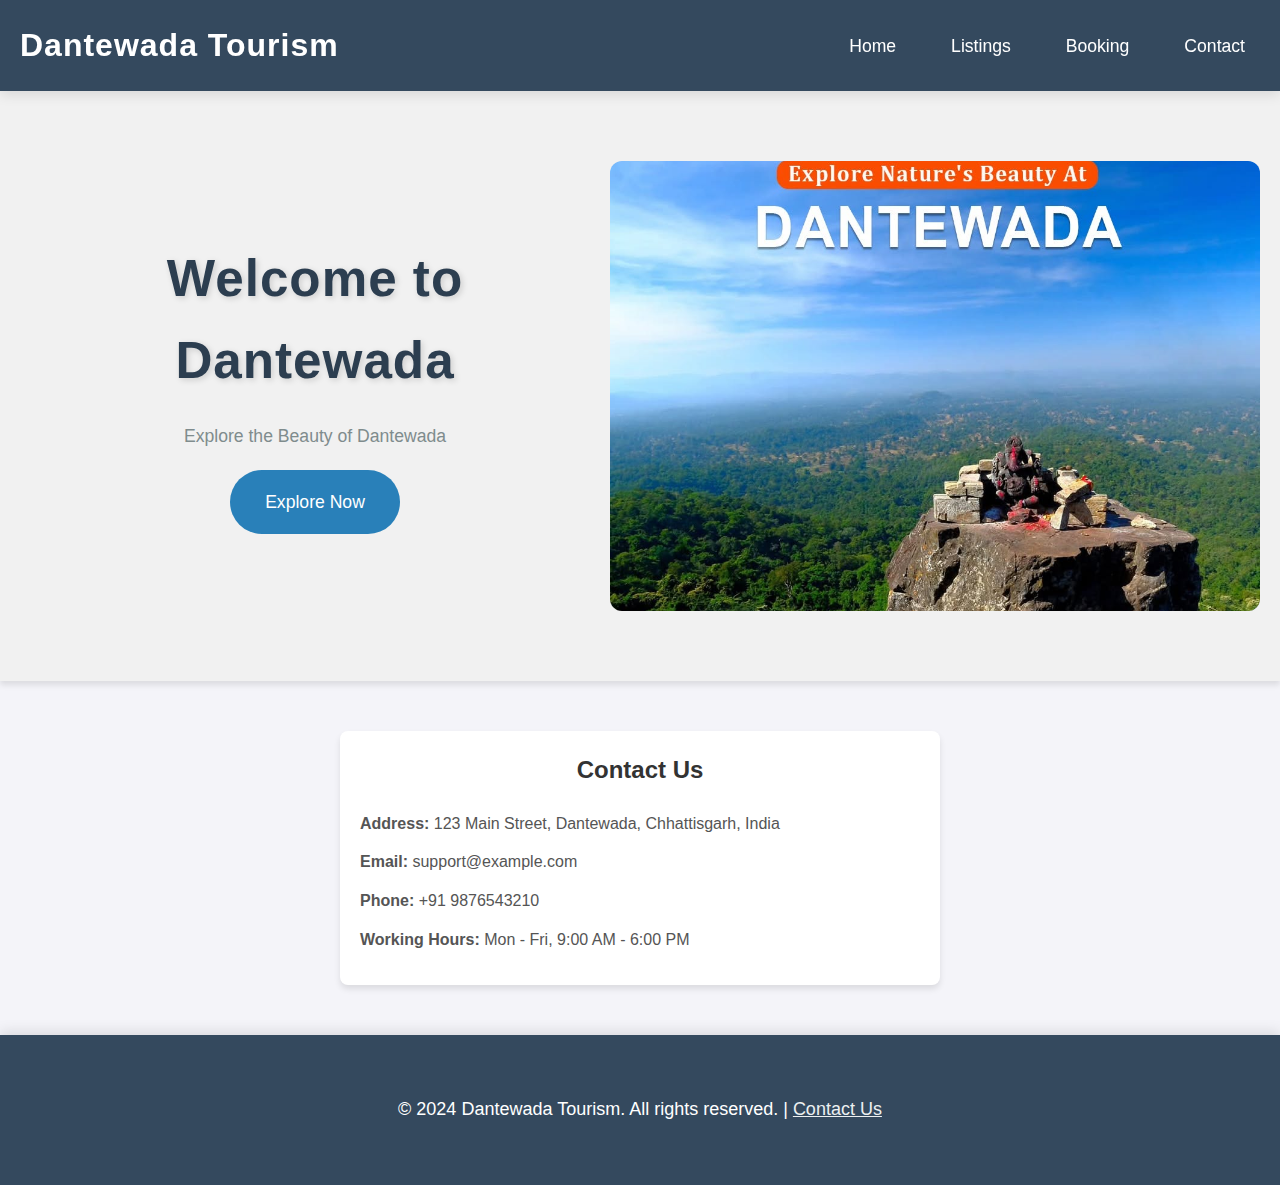
<file: index.html>
<!DOCTYPE html>
<html lang="en">
<head>
    <meta charset="UTF-8">
    <meta name="viewport" content="width=device-width, initial-scale=1.0">
    <title>Dantewada Tourism</title>
    <link rel="stylesheet" href="style.css">

    <link rel="stylesheet" href="Listings.css">
    

</head>
<body>
    <nav>
        <div class="logo">Dantewada Tourism</div>
        <ul>
            <li><a href="#">Home</a></li>
            <li><a href="Listings.html">Listings</a></li>
            <li><a href="Booking.html">Booking</a></li>
            <li><a href="#contact">Contact</a></li>
        </ul>
        <div class="hamburger">
            <div></div>
            <div></div>
            <div></div>
        </div>
    </nav>

    <header class="hero-section">
        <div class="text-half">
            <h1>Welcome to Dantewada</h1>
            <p>Explore the Beauty of Dantewada</p>
            <a href="Explore.html" class="btn-explore">Explore Now</a>
        </div>

        <div class="image-half">
            <div class="slideshow-container">
                <div class="slideshow-slide active" style="background-image: url('namasteindiatrip_4eccf6911a86432faf3872a4d13c5fe7.jpg');"></div>
                <div class="slideshow-slide" style="background-image: url('namasteindiatrip_75a07f0d20ea4db682f447fd8b31ff1c.jpg');"></div>
                <div class="slideshow-slide" style="background-image: url('namasteindiatrip_2084db52db264e73aed3e4681151c7f6.jpg');"></div>
                <div class="slideshow-slide" style="background-image: url('namasteindiatrip_c0755cd389ae461a869deede94a3b667.jpg');"></div>
                <div class="slideshow-slide" style="background-image: url('namasteindiatrip_fccf13529ca34841bc31e350d7595a4c.jpg');"></div>
                <div class="slideshow-slide" style="background-image: url('DALL·E 2024-12-21 23.57.46 - A creative and colorful logo for Dantewada Tourism. The design should incorporate elements of lush green landscapes, tribal heritage symbols, and cult.webp');"></div>
                <div class="slideshow-slide" style="background-image: url('namasteindiatrip_fccf13529ca34841bc31e350d7595a4c.jpg');"></div>
                <div class="slideshow-slide" style="background-image: url('namasteindiatrip_c0755cd389ae461a869deede94a3b667.jpg');"></div>
            </div>
        </div>
    </header>

    <div class="contact-section" id="contact">
        <h2>Contact Us</h2>
        <div class="contact-details">
            <div><span>Address:</span> 123 Main Street, Dantewada, Chhattisgarh, India</div>
            <div><span>Email:</span> support@example.com</div>
            <div><span>Phone:</span> +91 9876543210</div>
            <div><span>Working Hours:</span> Mon - Fri, 9:00 AM - 6:00 PM</div>
        </div>
    </div>

    <footer class="foot">
        <p>&copy; 2024 Dantewada Tourism. All rights reserved. | <a href="#contact">Contact Us</a></p>
    </footer>

    <script src="script.js"></script>
</body>
</html>
</file>
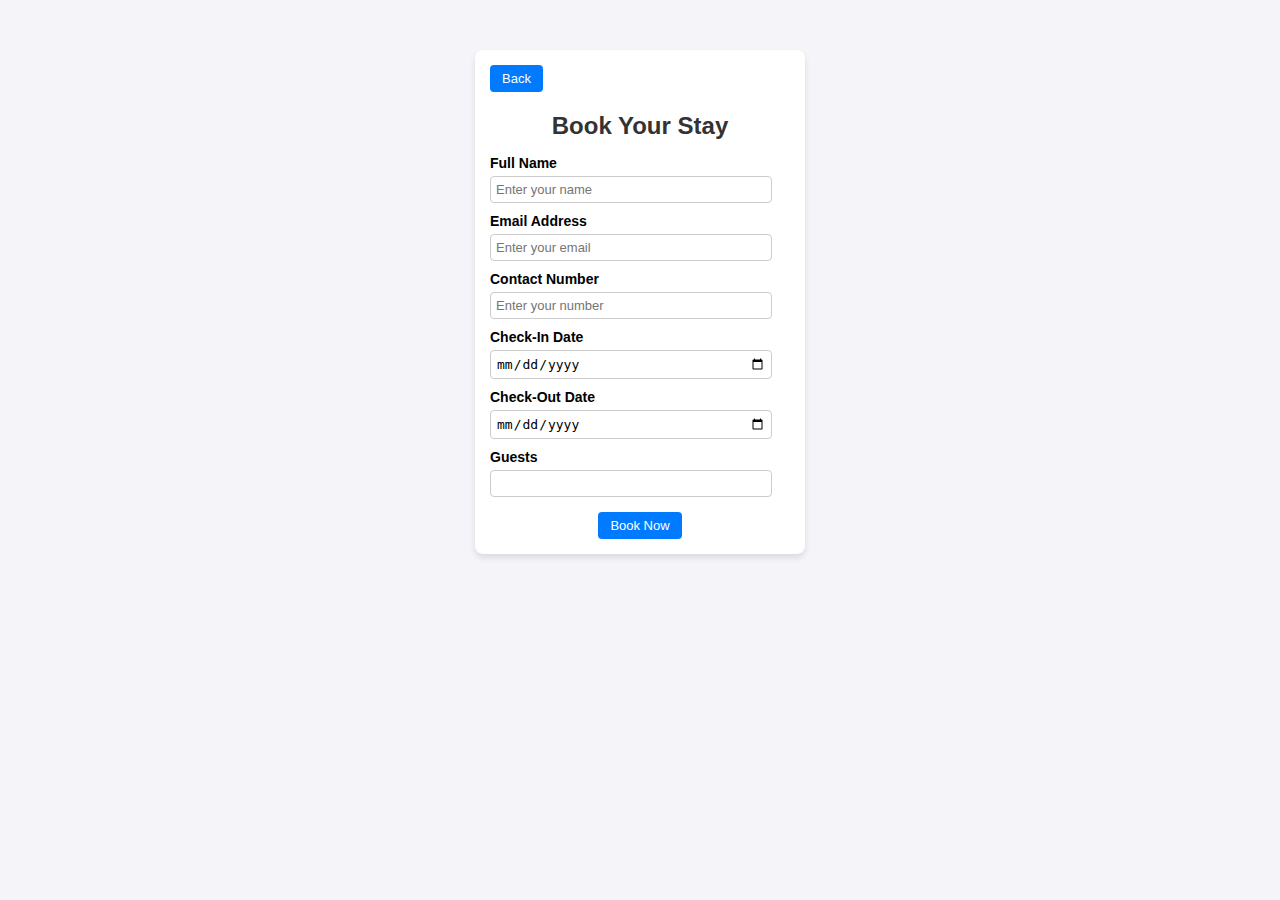
<file: Booking.html>
<!DOCTYPE html>
<html lang="en">
<head>
    <meta charset="UTF-8">
    <meta name="viewport" content="width=device-width, initial-scale=1.0">
    <title>Compact Booking Form</title>
    <style>
        body {
            font-family: Arial, sans-serif;
            margin: 0;
            padding: 0;
            background-color: #f4f4f9;
        }
        .booking-form {
            max-width: 300px; /* Form width reduced */
            margin: 50px auto;
            padding: 15px;
            background-color: #fff;
            border-radius: 8px;
            box-shadow: 0 4px 6px rgba(0, 0, 0, 0.1);
        }
        .booking-form h2 {
            text-align: center;
            margin-bottom: 15px;
            color: #333;
        }
        .form-group {
            margin-bottom: 10px;
        }
        .form-group label {
            display: block;
            font-weight: bold;
            margin-bottom: 5px;
            font-size: 14px; /* Label font size reduced */
        }
        .form-group input {
            width: 90%; /* Input width reduced */
            padding: 5px; /* Padding reduced */
            border: 1px solid #ccc;
            border-radius: 4px;
            font-size: 13px; /* Font size reduced */
        }
        .form-group input:focus {
            border-color: #007bff;
            outline: none;
            box-shadow: 0 0 5px rgba(0, 123, 255, 0.5);
        }
        .form-button {
            text-align: center;
            margin-top: 15px;
        }
        .form-button button {
            padding: 6px 12px; /* Button size reduced */
            font-size: 13px; /* Button font size reduced */
            color: #fff;
            background-color: #007bff;
            border: none;
            border-radius: 4px;
            cursor: pointer;
        }
        .form-button button:hover {
            background-color: #0056b3;
        }

        button{
            padding: 6px 12px; /* Button size reduced */
            font-size: 13px; /* Button font size reduced */
            color: #fff;
            background-color: #007bff;
            border: none;
            border-radius: 4px;
            cursor: pointer;
        }
    </style>
</head>
<body>

    <div class="booking-form">
        <a href="index.html"><button>Back</button></a>
        <h2>Book Your Stay</h2>
        <form action="#">
            <div class="form-group">
                <label for="name">Full Name</label>
                <input type="text" id="name" name="name" placeholder="Enter your name" required>
            </div>
            <div class="form-group">
                <label for="email">Email Address</label>
                <input type="email" id="email" name="email" placeholder="Enter your email" required>
            </div>
            <div class="form-group">
                <label for="contact">Contact Number</label>
                <input type="tel" id="contact" name="contact" placeholder="Enter your number" pattern="[0-9]{10}" title="Enter 10-digit number" required>
            </div>
            <div class="form-group">
                <label for="check-in">Check-In Date</label>
                <input type="date" id="check-in" name="check_in" required>
            </div>
            <div class="form-group">
                <label for="check-out">Check-Out Date</label>
                <input type="date" id="check-out" name="check_out" required>
            </div>
            <div class="form-group">
                <label for="guests">Guests</label>
                <input type="number" id="guests" name="guests" min="1" max="10" required>
            </div>
            <div class="form-button">
                <button type="submit">Book Now</button>
            </div>
        </form>
    </div>
</body>
</html>
</file>
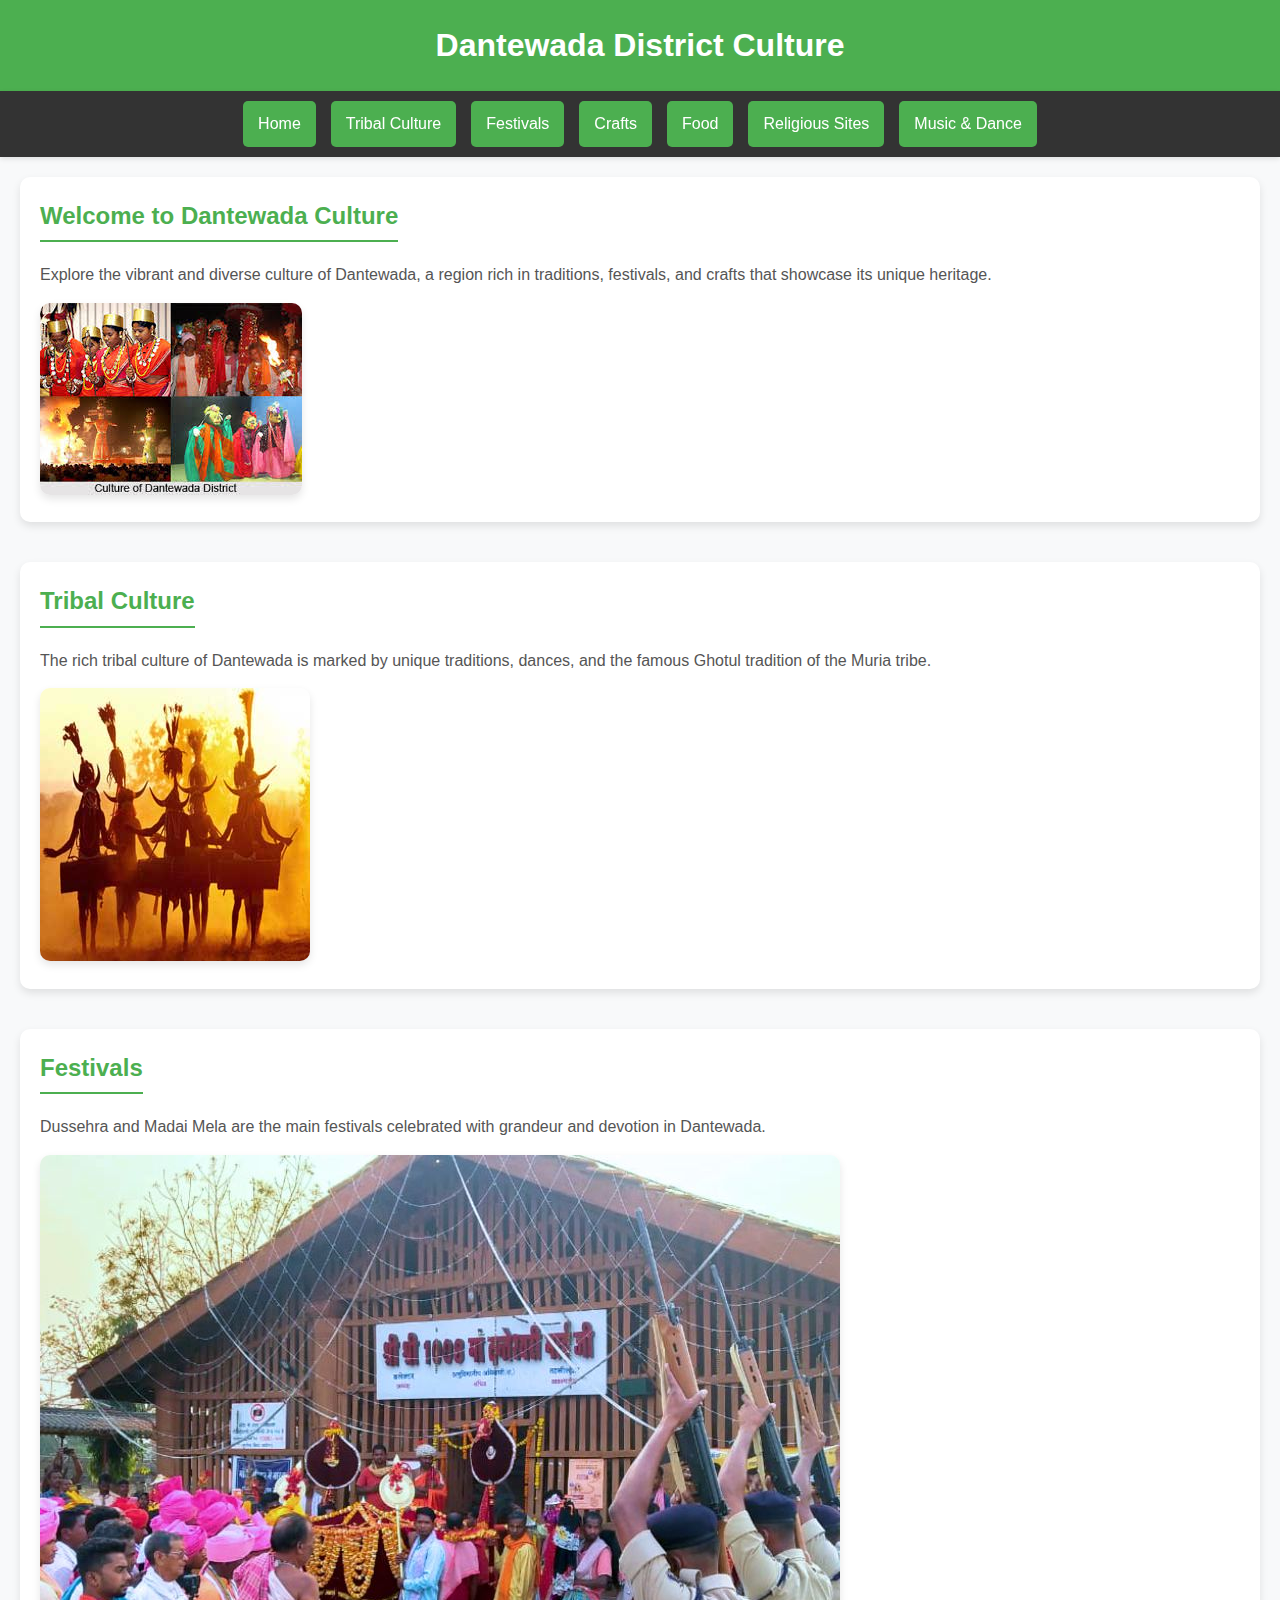
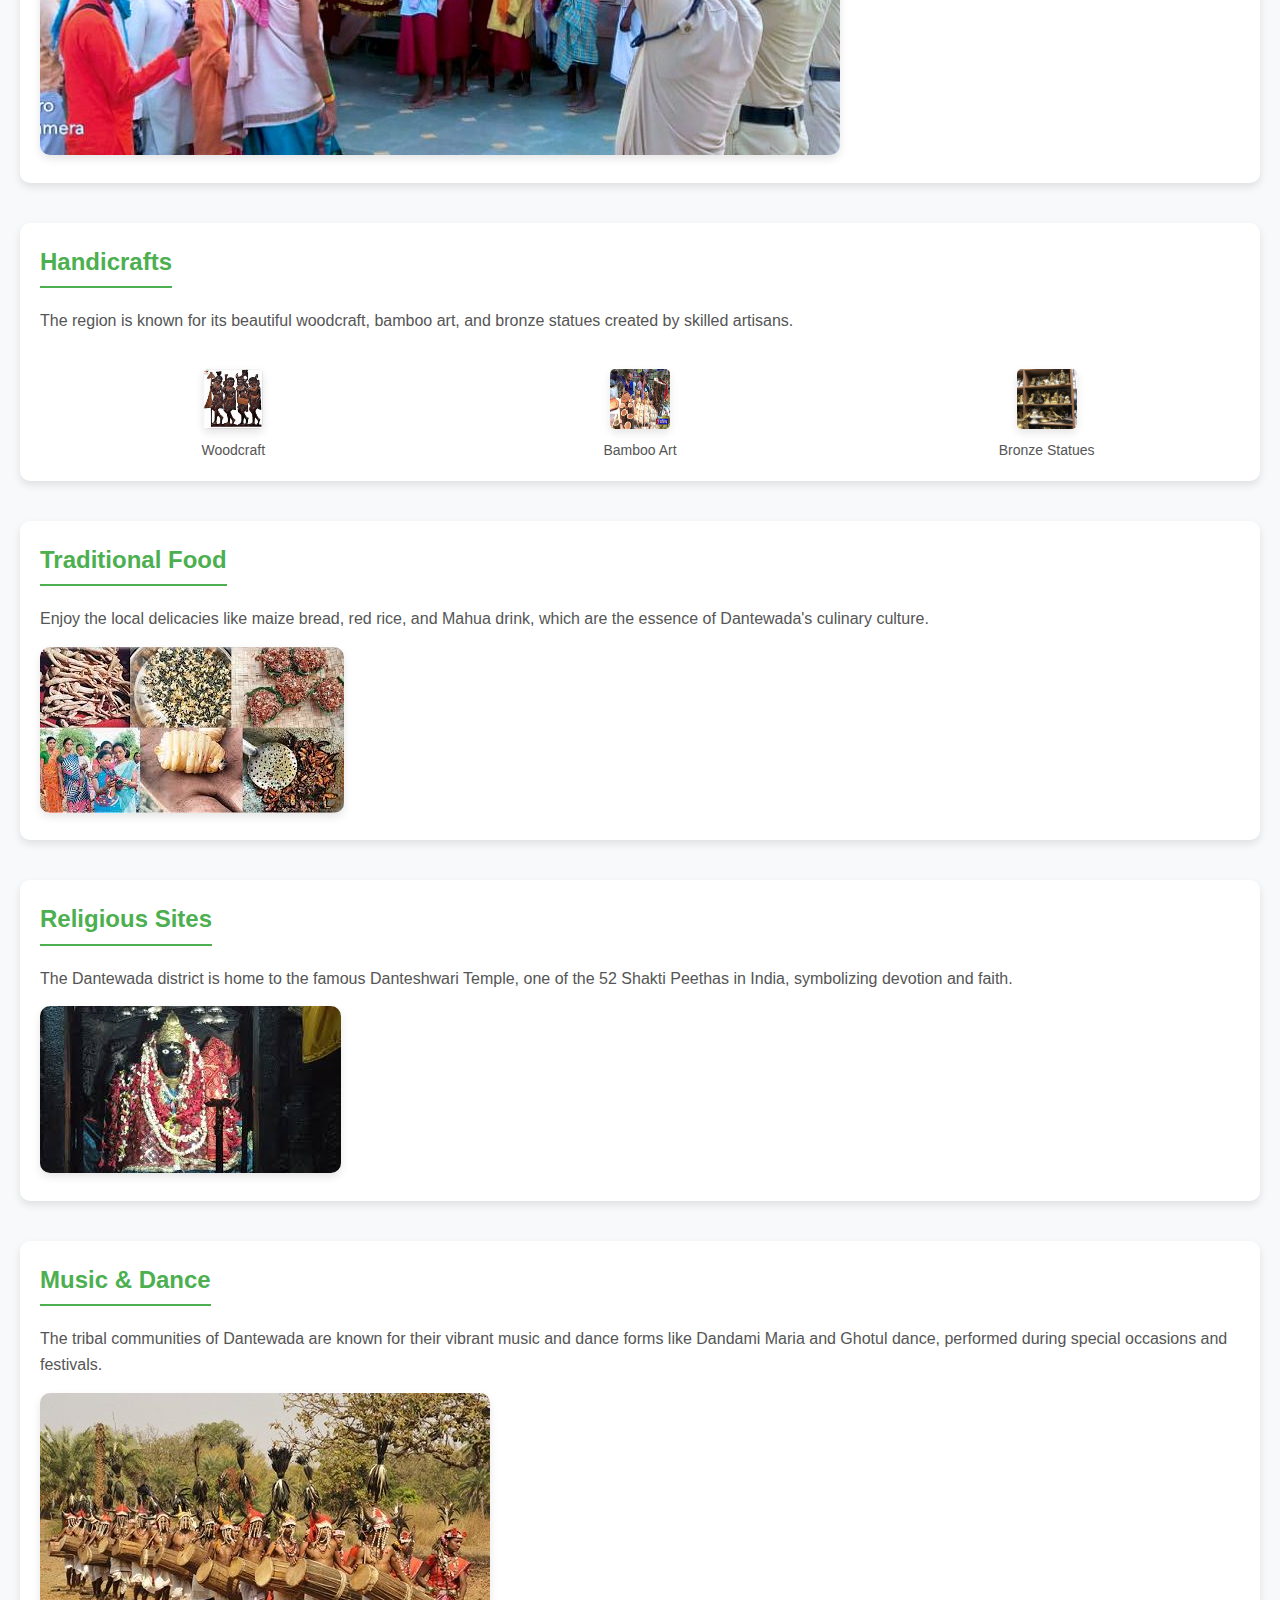
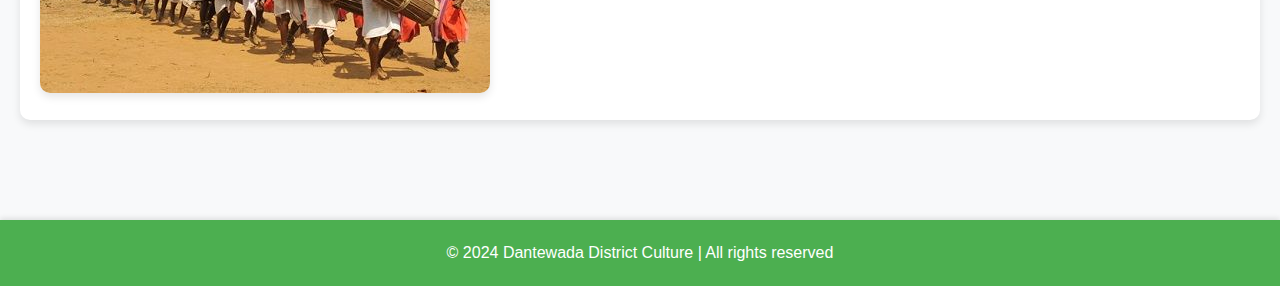
<file: Culture.html>
<!DOCTYPE html>
<html lang="en">
<head>
    <meta charset="UTF-8">
    <meta name="viewport" content="width=device-width, initial-scale=1.0">
    <title>Document</title>
    <link rel="stylesheet" href="Culture.css">
</head>
<body>
    <header>
        <h1>Dantewada District Culture</h1>
    </header>
    <nav>
        <span class="hamburger" onclick="toggleNav()">☰</span>
        <div class="nav-links">
            <a href="index.html">Home</a>
            <a href="#tribal">Tribal Culture</a>
            <a href="#festivals">Festivals</a>
            <a href="#crafts">Crafts</a>
            <a href="#food">Food</a>
            <a href="#religion">Religious Sites</a>
            <a href="#music">Music & Dance</a>
        </div>
    </nav>
    

    <div class="container">
        <div id="home" class="section">
            <h2>Welcome to Dantewada Culture</h2>
            <p>Explore the vibrant and diverse culture of Dantewada, a region rich in traditions, festivals, and crafts that showcase its unique heritage.</p>
            <img src="images (1).jpg" alt="Dantewada Culture Overview">
        </div>

        <div id="tribal" class="section">
            <h2>Tribal Culture</h2>
            <p>The rich tribal culture of Dantewada is marked by unique traditions, dances, and the famous Ghotul tradition of the Muria tribe.</p>
            <img src="IMG-T202210208577825953.jpg" alt="Tribal Dance in Dantewada">
        </div>

        <div id="festivals" class="section">
            <h2>Festivals</h2>
            <p>Dussehra and Madai Mela are the main festivals celebrated with grandeur and devotion in Dantewada.</p>
            <img src="16771504401506689333.jpg" alt="Festivals in Dantewada">
        </div>

        <div id="crafts" class="section">
            <h2>Handicrafts</h2>
            <p>The region is known for its beautiful woodcraft, bamboo art, and bronze statues created by skilled artisans.</p>
            <div class="icons">
                <div class="icon">
                    <img src="images (2).jpg" alt="Woodcraft">
                    <span>Woodcraft</span>
                </div>
                <div class="icon">
                    <img src="hq720 (1).jpg" alt="Bamboo Art">
                    <span>Bamboo Art</span>
                </div>
                <div class="icon">
                    <img src="bestseller-chandni-chowk-delhi-corporate-gift-wholesalers-ga5lgmdyy4.avif" alt="Bronze Statues">
                    <span>Bronze Statues</span>
                </div>
            </div>
        </div>

        <div id="food" class="section">
            <h2>Traditional Food</h2>
            <p>Enjoy the local delicacies like maize bread, red rice, and Mahua drink, which are the essence of Dantewada's culinary culture.</p>
            <img src="images (3).jpg" alt="Traditional Food in Dantewada">
        </div>

        <div id="religion" class="section">
            <h2>Religious Sites</h2>
            <p>The Dantewada district is home to the famous Danteshwari Temple, one of the 52 Shakti Peethas in India, symbolizing devotion and faith.</p>
            <img src="images (4).jpg" alt="Danteshwari Temple">
        </div>

        <div id="music" class="section">
            <h2>Music & Dance</h2>
            <p>The tribal communities of Dantewada are known for their vibrant music and dance forms like Dandami Maria and Ghotul dance, performed during special occasions and festivals.</p>
            <img src="7fffd1b74e478838c787da4a2d549930.jpg" alt="Music and Dance in Dantewada">
        </div>
    </div>

    <footer>
        <p>&copy; 2024 Dantewada District Culture | All rights reserved</p>
    </footer>

    <script>
        function toggleNav() {
            const navLinks = document.querySelector('.nav-links');
            navLinks.classList.toggle('show');
        }
    </script>
    
    
</body>
</html>
</file>
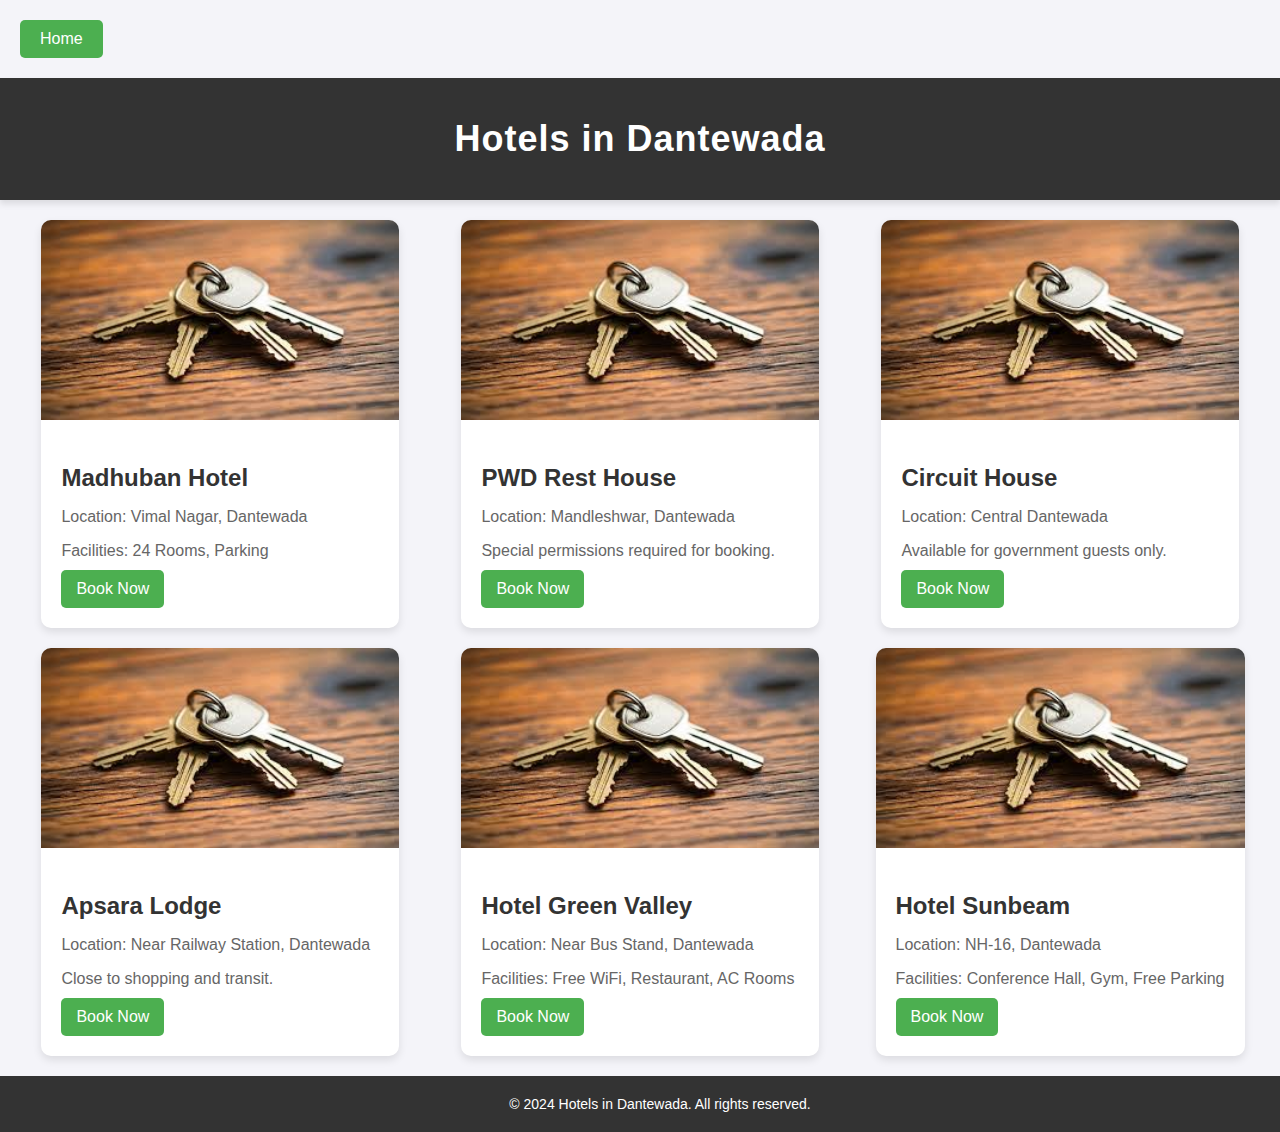
<file: Listings.html>
<!DOCTYPE html>
<html lang="en">
<head>
    <meta charset="UTF-8">
    <meta name="viewport" content="width=device-width, initial-scale=1.0">
    <title>Document</title>
    <link rel="stylesheet" href="Listings.css">
</head>

    <a href="index.html" class="home-button">Home</a>
    <header>
        <h1>Hotels in Dantewada</h1>
    </header>
    <section class="hotel-list">
        <div class="hotel">
            <img src="hotel 1.jpeg" alt="Madhuban Hotel">
            <div class="hotel-info">
                <h2>Madhuban Hotel</h2>
                <p>Location: Vimal Nagar, Dantewada</p>
                <p>Facilities: 24 Rooms, Parking</p>
                <a href="Booking.html" class="book-button">Book Now</a>
            </div>
        </div>
        <div class="hotel">
            <img src="hotel 1.jpeg" alt="PWD Rest House">
            <div class="hotel-info">
                <h2>PWD Rest House</h2>
                <p>Location: Mandleshwar, Dantewada</p>
                <p>Special permissions required for booking.</p>
                <a href="Booking.html" class="book-button">Book Now</a>
            </div>
        </div>
        <div class="hotel">
            <img src="hotel 1.jpeg" alt="Circuit House">
            <div class="hotel-info">
                <h2>Circuit House</h2>
                <p>Location: Central Dantewada</p>
                <p>Available for government guests only.</p>
                <a href="Booking.html" class="book-button">Book Now</a>
            </div>
        </div>
        <div class="hotel">
            <img src="hotel 1.jpeg" alt="Apsara Lodge">
            <div class="hotel-info">
                <h2>Apsara Lodge</h2>
                <p>Location: Near Railway Station, Dantewada</p>
                <p>Close to shopping and transit.</p>
                <a href="Booking.html" class="book-button">Book Now</a>
            </div>
        </div>
        <div class="hotel">
            <img src="hotel 1.jpeg" alt="Hotel Green Valley">
            <div class="hotel-info">
                <h2>Hotel Green Valley</h2>
                <p>Location: Near Bus Stand, Dantewada</p>
                <p>Facilities: Free WiFi, Restaurant, AC Rooms</p>
                <a href="Booking.html" class="book-button">Book Now</a>
            </div>
        </div>
        <div class="hotel">
            <img src="hotel 1.jpeg" alt="Hotel Sunbeam">
            <div class="hotel-info">
                <h2>Hotel Sunbeam</h2>
                <p>Location: NH-16, Dantewada</p>
                <p>Facilities: Conference Hall, Gym, Free Parking</p>
                <a href="Booking.html" class="book-button">Book Now</a>
            </div>
        </div>
    </section>
    <footer>
        <p>&copy; 2024 Hotels in Dantewada. All rights reserved.</p>
    </footer>
</body>
</html>
</file>
<file: Listings.css>
/* General styles */
body {
    font-family: Arial, sans-serif;
    background-color: #f4f4f9;
    margin: 0;
    padding: 0;
    color: #333;
}

a {
    text-decoration: none;
    color: inherit;
}

/* Home Button */
.home-button {
    display: inline-block;
    margin: 20px;
    padding: 10px 20px;
    background-color: #4CAF50;
    color: white;
    border-radius: 5px;
    font-size: 16px;
    transition: background-color 0.3s ease;
}

.home-button:hover {
    background-color: #45a049;
}

/* Header */
header {
    background-color: #333;
    color: white;
    padding: 40px 20px;
    text-align: center;
    box-shadow: 0 4px 6px rgba(0, 0, 0, 0.1);
}

h1 {
    margin: 0;
    font-size: 36px;
    letter-spacing: 1px;
}

/* Hotel List Section */
.hotel-list {
    display: grid;
    grid-template-columns: repeat(auto-fill, minmax(300px, 1fr));
    gap: 20px;
    padding: 20px;
    justify-items: center;
}

/* Hotel Card */
.hotel {
    background-color: #fff;
    border-radius: 10px;
    overflow: hidden;
    box-shadow: 0 4px 8px rgba(0, 0, 0, 0.1);
    transition: transform 0.3s ease, box-shadow 0.3s ease;
}

.hotel:hover {
    transform: translateY(-10px);
    box-shadow: 0 6px 12px rgba(0, 0, 0, 0.2);
}

.hotel img {
    width: 100%;
    height: 200px;
    object-fit: cover;
    transition: opacity 0.3s ease;
}

.hotel-info {
    padding: 20px;
}

.hotel h2 {
    font-size: 24px;
    margin-bottom: 10px;
}

.hotel p {
    font-size: 16px;
    margin-bottom: 10px;
    color: #666;
}

.book-button {
    display: inline-block;
    padding: 10px 15px;
    background-color: #4CAF50;
    color: white;
    font-size: 16px;
    border-radius: 5px;
    text-align: center;
    transition: background-color 0.3s ease, transform 0.3s ease;
}

.book-button:hover {
    background-color: #45a049;
    transform: scale(1.05);
}

/* Footer */
footer {
    background-color: #333;
    color: white;
    text-align: center;
    padding: 20px;
    position: relative;
    bottom: 0;
    width: 100%;
    font-size: 14px;
}

footer p {
    margin: 0;
}

/* Animations */
@keyframes fadeIn {
    0% {
        opacity: 0;
    }
    100% {
        opacity: 1;
    }
}

.hotel-list .hotel {
    animation: fadeIn 1s ease-in-out;
}

.hotel:nth-child(even) {
    animation-delay: 0.3s;
}

.hotel:nth-child(odd) {
    animation-delay: 0.6s;
}
</file>
<file: style.css>
/* General Reset */
* {
    margin: 0;
    padding: 0;
    box-sizing: border-box;
}

body {
    font-family: 'Roboto', sans-serif;
    line-height: 1.6;
    color: #333;
    background-color: #f1f1f1;
    overflow-x: hidden;
}

/* Layout Container */
.container {
    max-width: 1200px;
    margin: 0 auto;
    padding: 0 20px;
}

/* Navigation Bar */
nav {
    background-color: #34495e; /* Header color */
    color: white;
    display: flex;
    justify-content: space-between;
    align-items: center;
    padding: 20px;
    position: sticky;
    top: 0;
    z-index: 1000;
    box-shadow: 0 4px 12px rgba(0, 0, 0, 0.1);
    transition: all 0.3s ease;
}

nav:hover {
    background-color: #34495e; /* Same color as header, no change on hover */
}

nav .logo {
    font-size: 2rem;
    font-weight: bold;
    font-family: 'Montserrat', sans-serif;
    letter-spacing: 1px;
}

nav ul {
    list-style: none;
    display: flex;
    gap: 25px;
}

nav ul li a {
    color: white;
    padding: 10px 15px;
    font-size: 1.1rem;
    font-weight: 500;
    transition: background-color 0.3s ease, transform 0.2s ease;
}

nav ul li a:hover {
    background-color: #2980b9;
    border-radius: 5px;
    transform: scale(1.05);
}

/* Hamburger Icon (for mobile) */
nav .hamburger {
    display: none;
    flex-direction: column;
    gap: 4px;
    cursor: pointer;
}

nav .hamburger div {
    width: 30px;
    height: 4px;
    background-color: white;
    border-radius: 2px;
}

/* Hero Section */
.hero-section {
    display: flex;
    flex-wrap: wrap;
    justify-content: center;
    align-items: center;
    padding: 70px 20px;
    background-color: #f1f1f1;
    text-align: center;
    position: relative;
}

.hero-section::before {
    content: "";
    position: absolute;
    top: 0;
    left: 0;
    width: 100%;
    height: 100%;
    background: linear-gradient(135deg, rgba(255, 255, 255, 0.6), rgba(255, 255, 255, 0.2));
    z-index: -1;
}

.hero-section .container {
    display: flex;
    justify-content: space-between;
    align-items: center;
    flex-wrap: wrap;
    gap: 20px;
}

.hero-section .text-half {
    flex: 1 1 40%;
    padding: 20px;
}

.hero-section h1 {
    font-size: 3.2rem;
    color: #2c3e50;
    font-family: 'Montserrat', sans-serif;
    font-weight: 700;
    text-shadow: 2px 2px 6px rgba(0, 0, 0, 0.15);
}

.hero-section p {
    margin: 20px 0;
    font-size: 1.1rem;
    color: #7f8c8d;
    line-height: 1.6;
}

.hero-section .btn-explore {
    display: inline-block;
    padding: 18px 35px;
    font-size: 1.1rem;
    color: white;
    background-color: #2980b9;
    border-radius: 50px;
    transition: background-color 0.3s ease, transform 0.3s ease, box-shadow 0.3s ease;
}

.hero-section .btn-explore:hover {
    background-color: #3498db;
    transform: scale(1.1);
    box-shadow: 0 8px 20px rgba(0, 0, 0, 0.1);
}

.hero-section .image-half {
    flex: 1 1 55%;
    position: relative;
    max-width: 650px;
    margin: auto;
}

.slideshow-container {
    width: 100%;
    height: 450px;
    overflow: hidden;
    border-radius: 12px;
    position: relative;
}

.slideshow-slide {
    width: 100%;
    height: 100%;
    background-size: cover;
    background-position: center;
    position: absolute;
    top: 0;
    left: 0;
    opacity: 0;
    transition: opacity 1s ease-in-out;
    animation: slideIn 1.2s ease-out;
}

.slideshow-slide.active {
    opacity: 1;
}

@keyframes slideIn {
    0% { opacity: 0; transform: translateX(-100%); }
    100% { opacity: 1; transform: translateX(0); }
}

/* Footer */
.foot {
    padding: 35px 20px;
    text-align: center;
    margin-top: 50px;
    background-color: #34495e; /* Footer color same as header */
    color: white;
    font-size: 18px;
    height: 150px;
    display: flex;
    justify-content: center;
    align-items: center;
    box-shadow: 0 -4px 12px rgba(0, 0, 0, 0.1);
}

footer p {
    font-size: 18px;
}

footer a {
    color: #ecf0f1;
    text-decoration: underline;
    font-weight: 500;
}

footer a:hover {
    color: #3498db;
}

/* Responsive Design */
@media screen and (max-width: 1024px) {
    .hero-section h1 {
        font-size: 2.5rem;
    }

    .hero-section .btn-explore {
        padding: 14px 28px;
    }

    .slideshow-container {
        height: 350px;
    }

    nav .logo {
        font-size: 1.8rem;
    }

    nav ul li a {
        font-size: 1rem;
    }
}

@media screen and (max-width: 768px) {
    .hero-section {
        padding: 50px 10%;
    }

    .hero-section .text-half {
        text-align: center;
    }

    .hero-section h1 {
        font-size: 2.2rem;
    }

    .hero-section p {
        font-size: 1.1rem;
    }

    .slideshow-container {
        height: 270px;
    }

    nav ul {
        display: none;
        flex-direction: column;
        gap: 15px;
        width: 100%;
        align-items: center;
        transform: translateY(-100%);
        transition: transform 0.3s ease-in-out;
    }

    nav.active ul {
        display: flex;
        transform: translateY(0);
    }

    nav .hamburger {
        display: flex;
    }
}

@media screen and (max-width: 480px) {
    nav {
        padding: 15px;
    }

    nav ul {
        flex-direction: column;
        gap: 10px;
    }

    .hero-section h1 {
        font-size: 1.8rem;
    }

    .hero-section .btn-explore {
        padding: 12px 22px;
        font-size: 1rem;
    }

    .slideshow-container {
        height: 220px;
    }

    footer p {
        font-size: 16px;
    }

    footer a {
        font-size: 14px;
    }
}

html {
    scroll-behavior: smooth;
}




.contact-section {
    max-width: 600px;
    margin: 50px auto;
    padding: 20px;
    background-color: #fff;
    border-radius: 8px;
    box-shadow: 0 4px 6px rgba(0, 0, 0, 0.1);
}
.contact-section h2 {
    text-align: center;
    margin-bottom: 20px;
    color: #333;
}
.contact-details {
    font-size: 16px;
    line-height: 1.8;
    color: #555;
}
.contact-details div {
    margin-bottom: 10px;
}
.contact-details span {
    font-weight: bold;
}
@media (max-width: 768px) {
    .contact-section {
        margin: 20px;
        padding: 15px;
    }
    .contact-details {
        font-size: 14px;
    }
}
</file>
<file: Culture.css>
/* General Reset */
* {
    margin: 0;
    padding: 0;
    box-sizing: border-box;
}

/* Body Styling */
body {
    font-family: 'Arial', sans-serif;
    background-color: #f8f9fa;
    color: #333;
    line-height: 1.6;
}

/* Header Styling */
header {
    background-color: #4CAF50;
    color: white;
    text-align: center;
    padding: 20px 0;
    box-shadow: 0 2px 5px rgba(0, 0, 0, 0.1);
}

/* Navigation Bar */
nav {
    background-color: #333;
    padding: 10px 0;
    box-shadow: 0 2px 5px rgba(0, 0, 0, 0.1);
    position: sticky; /* Keeps the nav bar visible on scroll */
    top: 0;
    z-index: 1000;
}

nav .nav-links {
    display: flex;
    justify-content: center;
    gap: 15px;
    flex-wrap: wrap; /* Ensures wrapping for smaller screens */
}

nav a {
    color: white;
    text-decoration: none;
    padding: 10px 15px;
    background-color: #4CAF50;
    border-radius: 5px;
    transition: background-color 0.3s;
}

nav a:hover {
    background-color: #45a049;
}

/* Mobile Navigation (Hamburger Menu) */
nav .hamburger {
    display: none; /* Initially hidden */
    color: white;
    font-size: 24px;
    cursor: pointer;
    position: absolute;
    top: 15px;
    right: 20px;
}

nav.active .nav-links {
    flex-direction: column;
    align-items: center;
    display: none; /* Initially hidden for mobile view */
}

nav.active .nav-links.show {
    display: flex; /* Show links when toggled */
    background-color: #333;
    width: 100%;
}

/* Section Container */
.container {
    padding: 20px;
}

.section {
    margin-bottom: 40px;
    padding: 20px;
    background-color: white;
    border-radius: 10px;
    box-shadow: 0 4px 8px rgba(0, 0, 0, 0.1);
}

.section h2 {
    color: #4CAF50;
    margin-bottom: 10px;
    border-bottom: 2px solid #4CAF50;
    display: inline-block;
    padding-bottom: 5px;
}

.section p {
    margin-top: 10px;
    font-size: 16px;
    color: #555;
}

/* Images */
.section img {
    max-width: 100%;
    height: auto;
    border-radius: 10px;
    margin-top: 15px;
    box-shadow: 0 4px 8px rgba(0, 0, 0, 0.1);
}

/* Icons Section */
.icons {
    display: flex;
    gap: 20px;
    justify-content: space-around;
    flex-wrap: wrap;
    margin-top: 20px;
}

.icon {
    display: flex;
    flex-direction: column;
    align-items: center;
    text-align: center;
    width: 120px;
}

.icon img {
    width: 60px;
    height: 60px;
    margin-bottom: 10px;
    border-radius: 5px;
}

.icon span {
    font-size: 14px;
    color: #555;
}

/* Footer */
footer {
    background-color: #4CAF50;
    color: white;
    text-align: center;
    padding: 20px 0;
    margin-top: 40px;
    box-shadow: 0 -2px 5px rgba(0, 0, 0, 0.1);
}

/* Responsive Design */
@media (max-width: 768px) {
    nav .hamburger {
        display: block; /* Show hamburger menu on small screens */
    }

    nav .nav-links {
        flex-direction: column;
        display: none; /* Hidden by default */
    }

    nav .nav-links.show {
        display: flex;
    }

    .icons {
        gap: 15px;
    }

    .icon img {
        width: 50px;
        height: 50px;
    }

    .icon span {
        font-size: 13px;
    }
}
</file>
